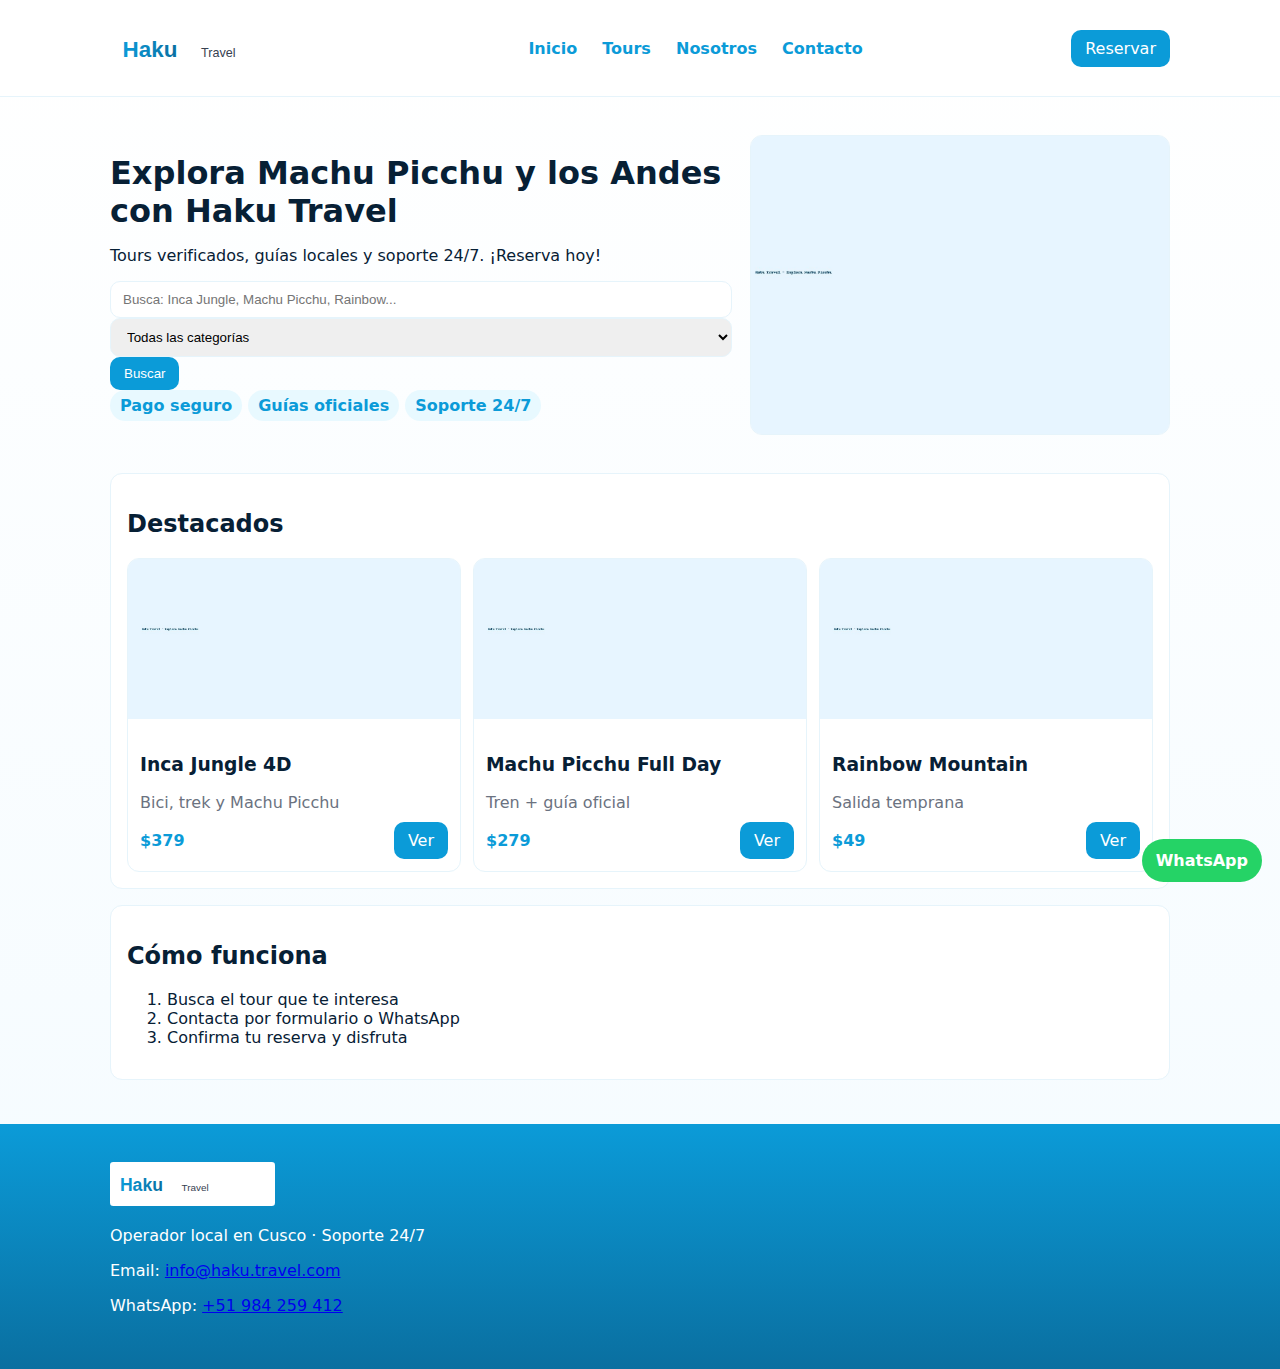
<file: index.html>
<!doctype html>
<html lang="es">
<head>
<meta charset="utf-8"/>
<meta name="viewport" content="width=device-width,initial-scale=1"/>
<title>Haku Travel — Tours a Machu Picchu y Cusco</title>
<meta name="description" content="Haku Travel - Operador local en Cusco. Reserva tours a Machu Picchu, Inca Jungle y más."/>
<link rel="icon" href="/assets/favicon.svg">
<link rel="stylesheet" href="/styles.css">
<script defer src="/script.js"></script>
</head>
<body>
<header class="site-header">
  <div class="wrap">
    <a class="brand" href="index.html"><img src="/assets/logo.svg" alt="Haku Travel" class="logo"/></a>
    <nav class="main-nav">
      <a href="index.html">Inicio</a>
      <a href="tours.html">Tours</a>
      <a href="about.html">Nosotros</a>
      <a href="contact.html">Contacto</a>
    </nav>
    <a class="btn book" href="booking.html">Reservar</a>
  </div>
</header>

<main class="wrap">
  <section class="hero">
    <div class="hero-left">
      <h1>Explora Machu Picchu y los Andes con Haku Travel</h1>
      <p class="lead">Tours verificados, guías locales y soporte 24/7. ¡Reserva hoy!</p>
      <form class="search" onsubmit="event.preventDefault(); goToTours()">
        <input id="qHome" class="input" placeholder="Busca: Inca Jungle, Machu Picchu, Rainbow..." />
        <select id="catHome" class="input">
          <option value="">Todas las categorías</option>
          <option value="Aventura">Aventura</option>
          <option value="Cultural">Cultural</option>
          <option value="Full Day">Full Day</option>
        </select>
        <button class="btn">Buscar</button>
      </form>
      <div class="badges"><span class="badge">Pago seguro</span><span class="badge">Guías oficiales</span><span class="badge">Soporte 24/7</span></div>
    </div>
    <div class="hero-right"><img src="/assets/banner.jpg" alt="Machu Picchu" class="hero-img"></div>
  </section>

  <section class="card">
    <h2>Destacados</h2>
    <div id="featuredGrid" class="grid"></div>
  </section>

  <section class="card">
    <h2>Cómo funciona</h2>
    <ol>
      <li>Busca el tour que te interesa</li>
      <li>Contacta por formulario o WhatsApp</li>
      <li>Confirma tu reserva y disfruta</li>
    </ol>
  </section>
</main>

<footer class="site-footer">
  <div class="wrap">
    <div class="f-left">
      <img src="/assets/logo.svg" class="logo-sm" alt="Haku Travel">
      <p>Operador local en Cusco · Soporte 24/7</p>
    </div>
    <div class="f-right">
      <p>Email: <a href="mailto:info@haku.travel.com">info@haku.travel.com</a></p>
      <p>WhatsApp: <a href="https://wa.me/51984259412">+51 984 259 412</a></p>
    </div>
  </div>
</footer>
<a class="wa" href="https://wa.me/51984259412" target="_blank">WhatsApp</a>
</body>
</html>
</file>
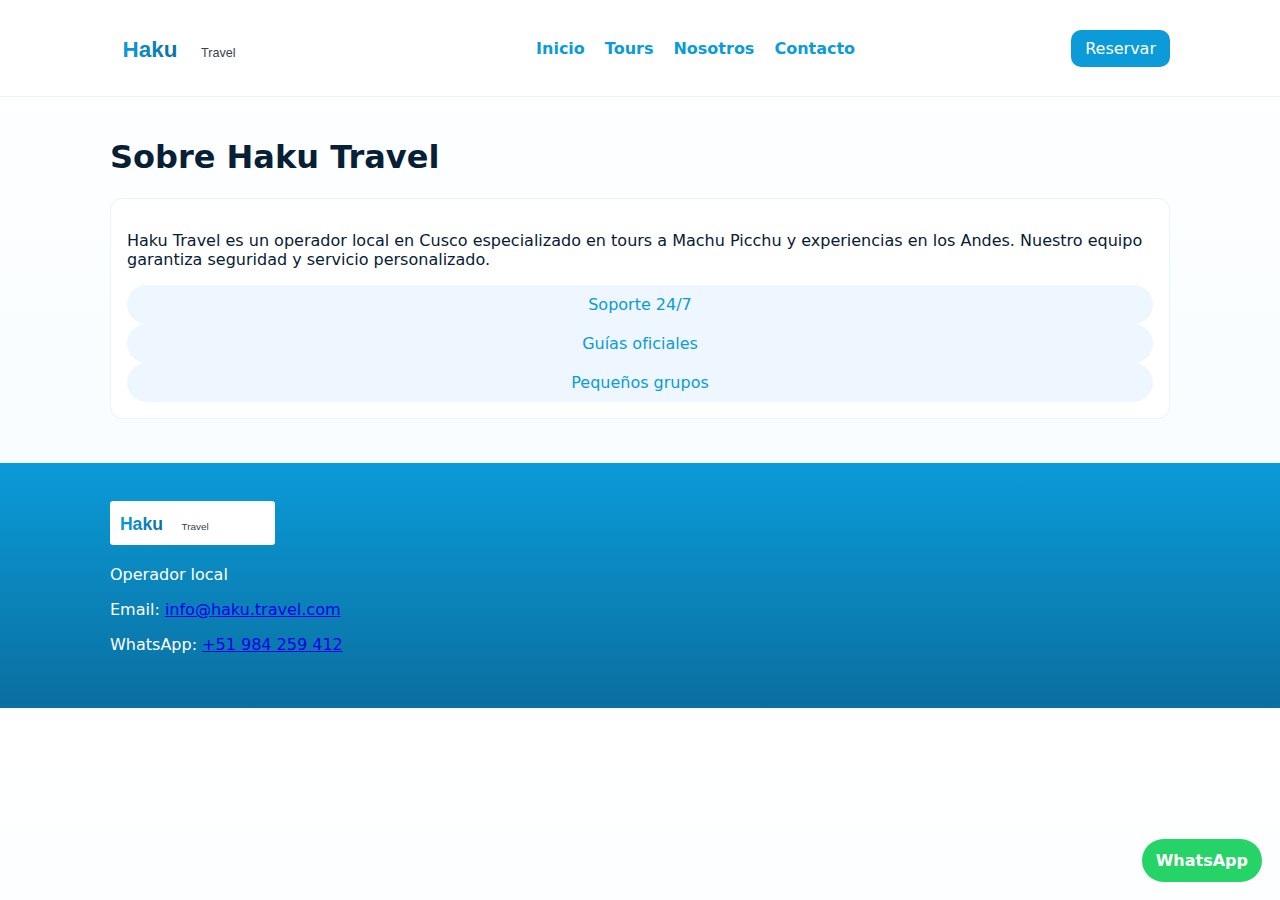
<file: about.html>
<!doctype html>
<html lang="es">
<head><meta charset="utf-8"/><meta name="viewport" content="width=device-width,initial-scale=1"/>
<title>Nosotros — Haku Travel</title><meta name="description" content="Haku Travel - Operador local en Cusco."/><link rel="icon" href="/assets/favicon.svg"><link rel="stylesheet" href="/styles.css"><script defer src="/script.js"></script></head>
<body>
<header class="site-header"><div class="wrap"><a class="brand" href="index.html"><img src="/assets/logo.svg" class="logo" alt="Haku Travel"></a><nav class="main-nav"><a href="index.html">Inicio</a><a href="tours.html">Tours</a><a href="about.html">Nosotros</a><a href="contact.html">Contacto</a></nav><a class="btn book" href="booking.html">Reservar</a></div></header>
<main class="wrap">
  <h1>Sobre Haku Travel</h1>
  <section class="card">
    <p>Haku Travel es un operador local en Cusco especializado en tours a Machu Picchu y experiencias en los Andes. Nuestro equipo garantiza seguridad y servicio personalizado.</p>
    <div class="grid-3"><div class="pill">Soporte 24/7</div><div class="pill">Guías oficiales</div><div class="pill">Pequeños grupos</div></div>
  </section>
</main>
<footer class="site-footer"><div class="wrap"><div class="f-left"><img src="/assets/logo.svg" class="logo-sm" alt="Haku Travel"><p>Operador local</p></div><div class="f-right"><p>Email: <a href="mailto:info@haku.travel.com">info@haku.travel.com</a></p><p>WhatsApp: <a href="https://wa.me/51984259412">+51 984 259 412</a></p></div></div></footer>
<a class="wa" href="https://wa.me/51984259412" target="_blank">WhatsApp</a>
</body>
</html>
</file>
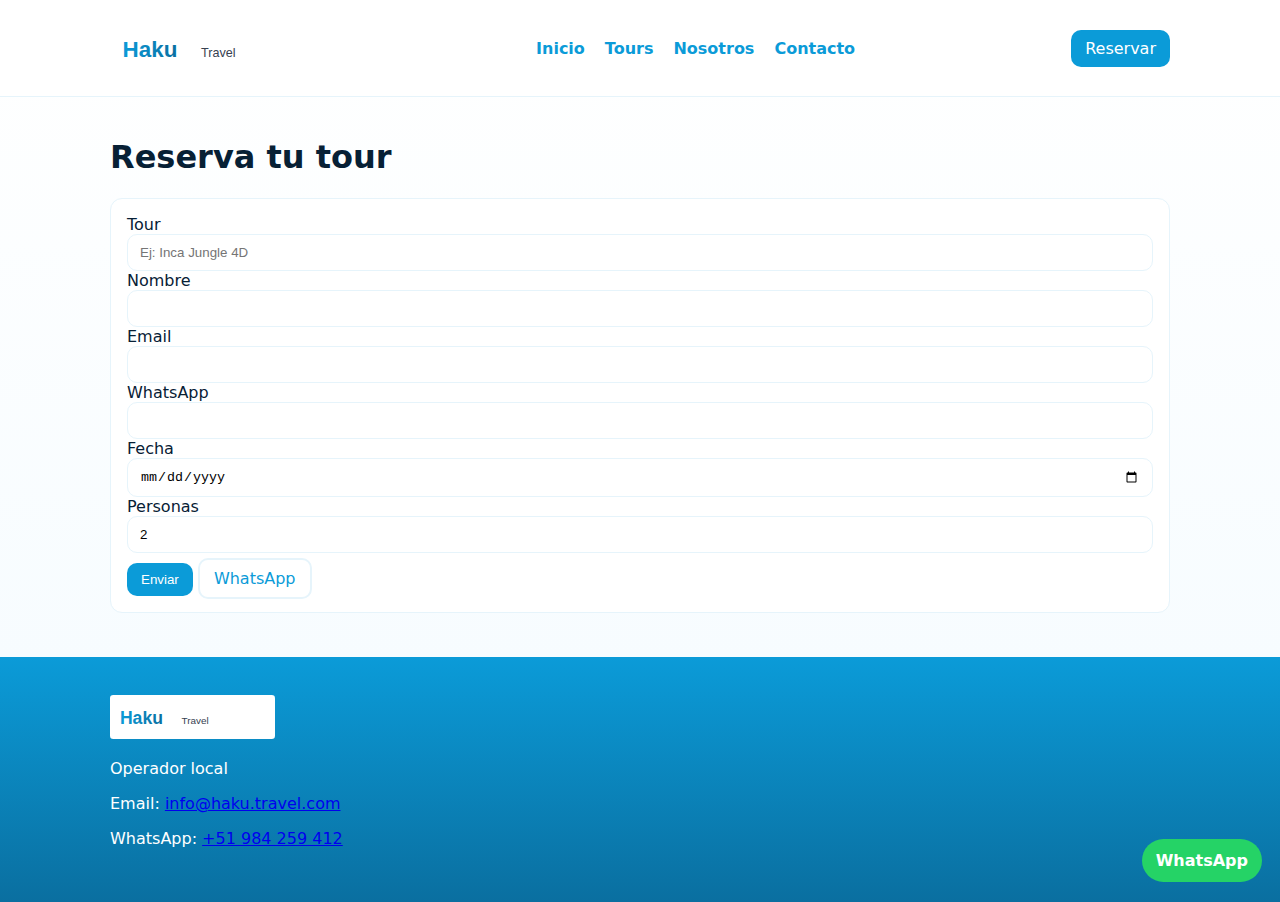
<file: booking.html>
<!doctype html>
<html lang="es">
<head><meta charset="utf-8"/><meta name="viewport" content="width=device-width,initial-scale=1"/><title>Reservas — Haku Travel</title><meta name="description" content="Reserva tu tour con Haku Travel."/><link rel="icon" href="/assets/favicon.svg"><link rel="stylesheet" href="/styles.css"><script defer src="/script.js"></script></head>
<body>
<header class="site-header"><div class="wrap"><a class="brand" href="index.html"><img src="/assets/logo.svg" class="logo" alt="Haku Travel"></a><nav class="main-nav"><a href="index.html">Inicio</a><a href="tours.html">Tours</a><a href="about.html">Nosotros</a><a href="contact.html">Contacto</a></nav><a class="btn book" href="booking.html">Reservar</a></div></header>
<main class="wrap">
  <h1>Reserva tu tour</h1>
  <section class="card">
    <form id="bookingForm" onsubmit="return bookMail(this)">
      <label>Tour <input class="input" name="tour" placeholder="Ej: Inca Jungle 4D" required></label>
      <label>Nombre <input class="input" name="name" required></label>
      <label>Email <input class="input" name="email" type="email" required></label>
      <label>WhatsApp <input class="input" name="phone" required></label>
      <label>Fecha <input class="input" name="date" type="date" required></label>
      <label>Personas <input class="input" name="pax" type="number" min="1" value="2" required></label>
      <div style="margin-top:10px"><button class="btn" type="submit">Enviar</button> <a class="btn outline" href="https://wa.me/51984259412" target="_blank">WhatsApp</a></div>
    </form>
  </section>
</main>
<footer class="site-footer"><div class="wrap"><div class="f-left"><img src="/assets/logo.svg" class="logo-sm" alt="Haku Travel"><p>Operador local</p></div><div class="f-right"><p>Email: <a href="mailto:info@haku.travel.com">info@haku.travel.com</a></p><p>WhatsApp: <a href="https://wa.me/51984259412">+51 984 259 412</a></p></div></div></footer>
<a class="wa" href="https://wa.me/51984259412" target="_blank">WhatsApp</a>
</body>
</html>
</file>
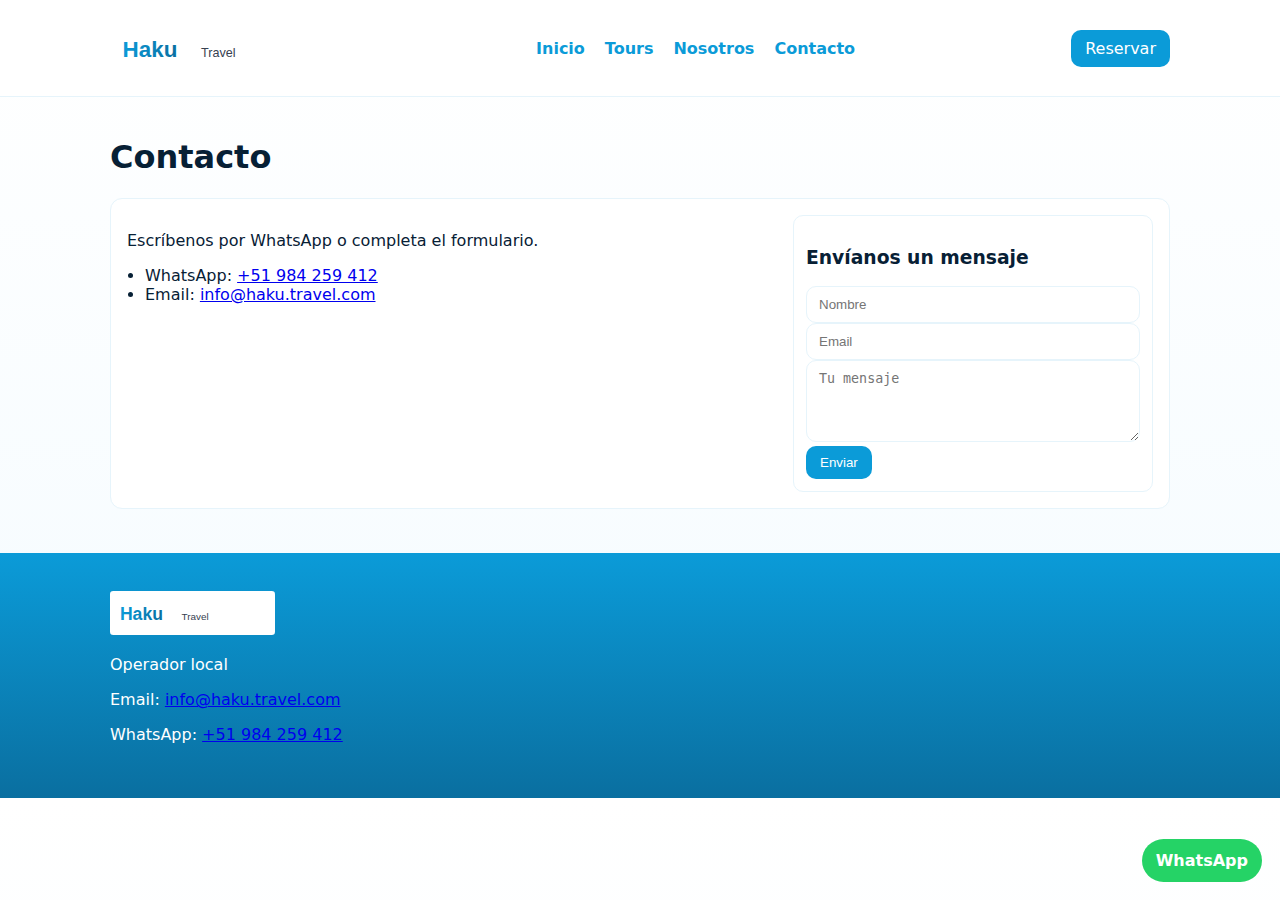
<file: contact.html>
<!doctype html>
<html lang="es">
<head><meta charset="utf-8"/><meta name="viewport" content="width=device-width,initial-scale=1"/><title>Contacto — Haku Travel</title><meta name="description" content="Contacta a Haku Travel."/><link rel="icon" href="/assets/favicon.svg"><link rel="stylesheet" href="/styles.css"><script defer src="/script.js"></script></head>
<body>
<header class="site-header"><div class="wrap"><a class="brand" href="index.html"><img src="/assets/logo.svg" class="logo" alt="Haku Travel"></a><nav class="main-nav"><a href="index.html">Inicio</a><a href="tours.html">Tours</a><a href="about.html">Nosotros</a><a href="contact.html">Contacto</a></nav><a class="btn book" href="booking.html">Reservar</a></div></header>
<main class="wrap">
  <h1>Contacto</h1>
  <section class="card two-col">
    <div>
      <p>Escríbenos por WhatsApp o completa el formulario.</p>
      <ul class="list"><li>WhatsApp: <a href="https://wa.me/51984259412">+51 984 259 412</a></li><li>Email: <a href="mailto:info@haku.travel.com">info@haku.travel.com</a></li></ul>
    </div>
    <aside class="box">
      <h3>Envíanos un mensaje</h3>
      <form onsubmit="return bookMail(this)">
        <input class="input" name="name" placeholder="Nombre" required>
        <input class="input" name="email" type="email" placeholder="Email" required>
        <textarea class="input" name="msg" rows="4" placeholder="Tu mensaje" required></textarea>
        <button class="btn" type="submit">Enviar</button>
      </form>
    </aside>
  </section>
</main>
<footer class="site-footer"><div class="wrap"><div class="f-left"><img src="/assets/logo.svg" class="logo-sm" alt="Haku Travel"><p>Operador local</p></div><div class="f-right"><p>Email: <a href="mailto:info@haku.travel.com">info@haku.travel.com</a></p><p>WhatsApp: <a href="https://wa.me/51984259412">+51 984 259 412</a></p></div></div></footer>
<a class="wa" href="https://wa.me/51984259412" target="_blank">WhatsApp</a>
</body>
</html>
</file>
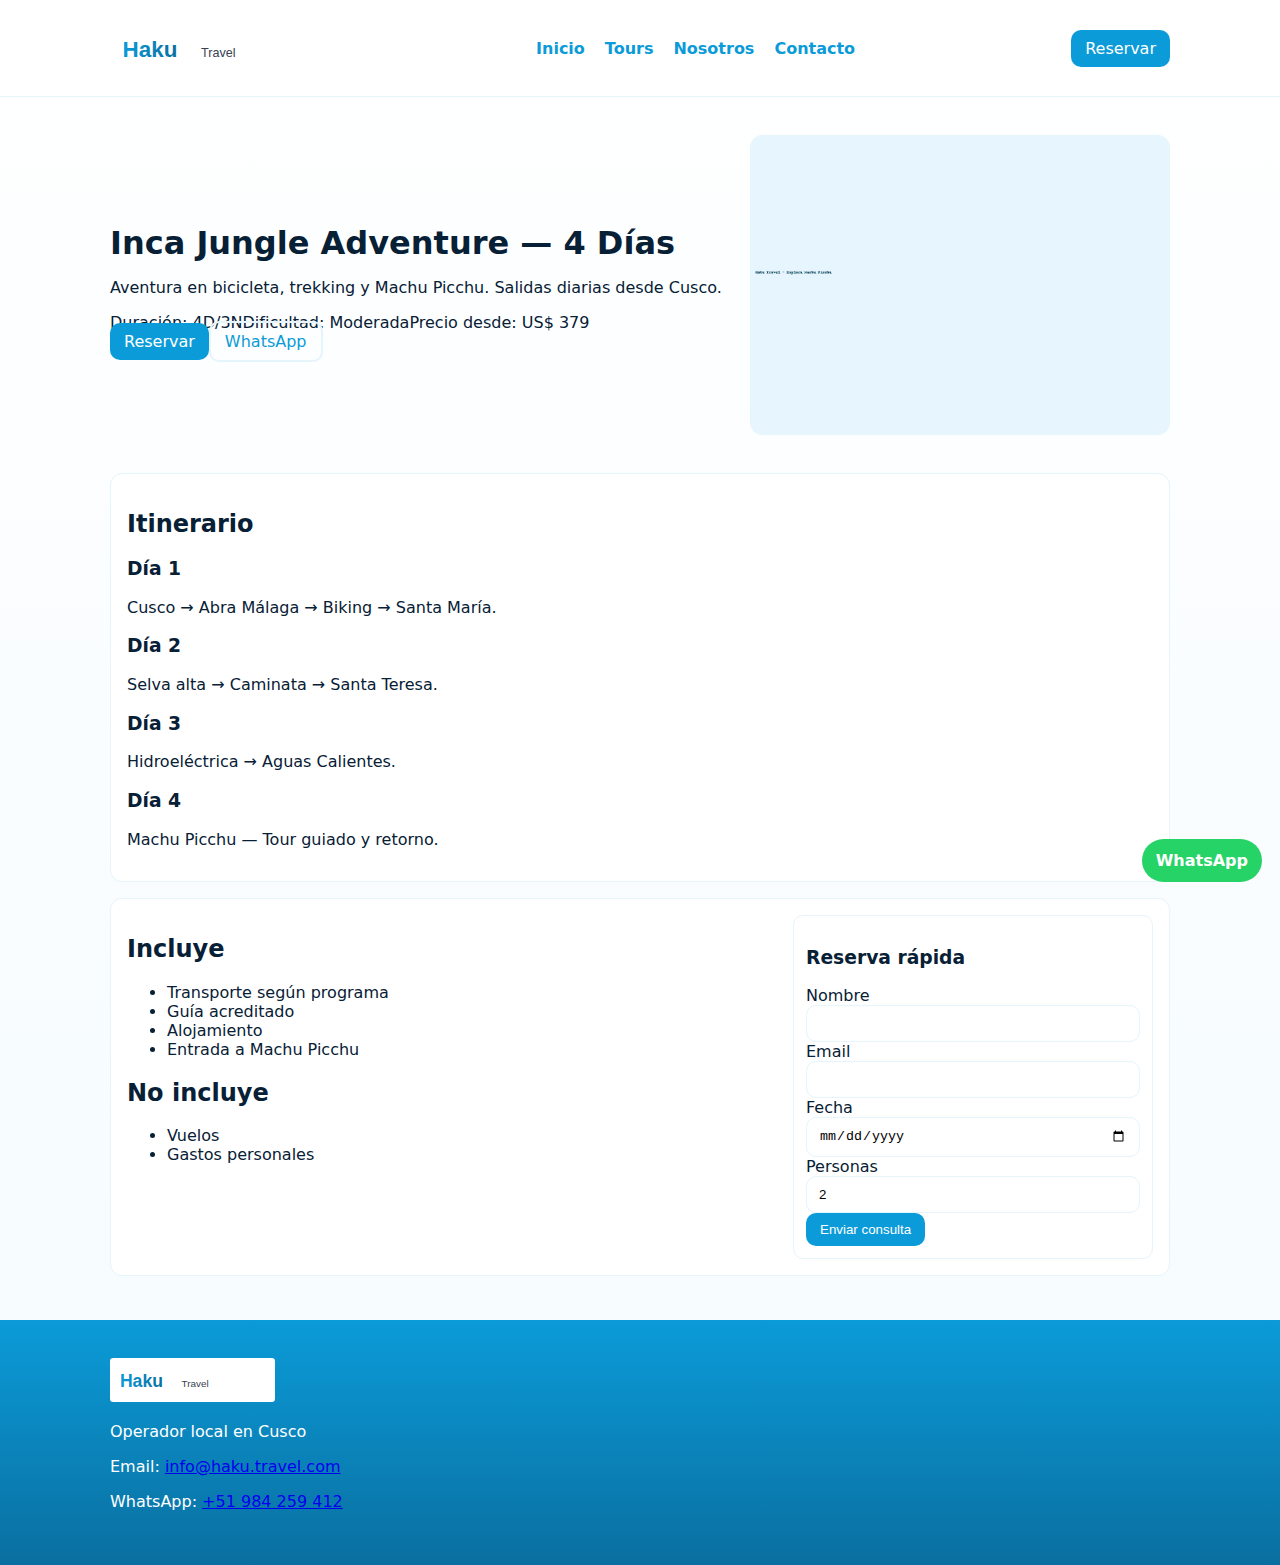
<file: tour-inca-jungle-4d.html>
<!doctype html>
<html lang="es">
<head>
<meta charset="utf-8"/><meta name="viewport" content="width=device-width,initial-scale=1"/>
<title>Inca Jungle 4D — Haku Travel</title>
<meta name="description" content="Inca Jungle 4D: bici, trekking y Machu Picchu. Reserva con Haku Travel."/>
<link rel="icon" href="/assets/favicon.svg">
<link rel="stylesheet" href="/styles.css">
<script defer src="/script.js"></script>
</head>
<body>
<header class="site-header"><div class="wrap"><a class="brand" href="index.html"><img src="/assets/logo.svg" class="logo" alt="Haku Travel"></a>
<nav class="main-nav"><a href="index.html">Inicio</a><a href="tours.html">Tours</a><a href="about.html">Nosotros</a><a href="contact.html">Contacto</a></nav>
<a class="btn book" href="booking.html">Reservar</a></div></header>

<main class="wrap">
  <section class="hero tour-hero">
    <div class="hero-left">
      <h1>Inca Jungle Adventure — 4 Días</h1>
      <p class="lead">Aventura en bicicleta, trekking y Machu Picchu. Salidas diarias desde Cusco.</p>
      <div class="meta"><span>Duración: 4D/3N</span><span>Dificultad: Moderada</span><span>Precio desde: US$ 379</span></div>
      <div class="cta-row"><a class="btn" href="booking.html?tour=Inca%20Jungle%204D">Reservar</a><a class="btn outline" href="https://wa.me/51984259412" target="_blank">WhatsApp</a></div>
    </div>
    <div class="hero-right"><img src="/assets/banner.jpg" alt="Inca Jungle" class="hero-img"></div>
  </section>

  <section class="card">
    <h2>Itinerario</h2>
    <article class="day"><h3>Día 1</h3><p>Cusco → Abra Málaga → Biking → Santa María.</p></article>
    <article class="day"><h3>Día 2</h3><p>Selva alta → Caminata → Santa Teresa.</p></article>
    <article class="day"><h3>Día 3</h3><p>Hidroeléctrica → Aguas Calientes.</p></article>
    <article class="day"><h3>Día 4</h3><p>Machu Picchu — Tour guiado y retorno.</p></article>
  </section>

  <section class="card two-col">
    <div>
      <h2>Incluye</h2>
      <ul><li>Transporte según programa</li><li>Guía acreditado</li><li>Alojamiento</li><li>Entrada a Machu Picchu</li></ul>
      <h2>No incluye</h2>
      <ul><li>Vuelos</li><li>Gastos personales</li></ul>
    </div>
    <aside class="box">
      <h3>Reserva rápida</h3>
      <form onsubmit="return bookMail(this)">
        <input name="tour" value="Inca Jungle 4D" hidden>
        <label>Nombre <input class="input" name="name" required></label>
        <label>Email <input class="input" name="email" type="email" required></label>
        <label>Fecha <input class="input" name="date" type="date" required></label>
        <label>Personas <input class="input" name="pax" type="number" min="1" value="2" required></label>
        <button class="btn" type="submit">Enviar consulta</button>
      </form>
    </aside>
  </section>
</main>

<footer class="site-footer"><div class="wrap"><div class="f-left"><img src="/assets/logo.svg" class="logo-sm" alt="Haku Travel"><p>Operador local en Cusco</p></div><div class="f-right"><p>Email: <a href="mailto:info@haku.travel.com">info@haku.travel.com</a></p><p>WhatsApp: <a href="https://wa.me/51984259412">+51 984 259 412</a></p></div></div></footer>
<a class="wa" href="https://wa.me/51984259412" target="_blank">WhatsApp</a>
</body>
</html>
</file>
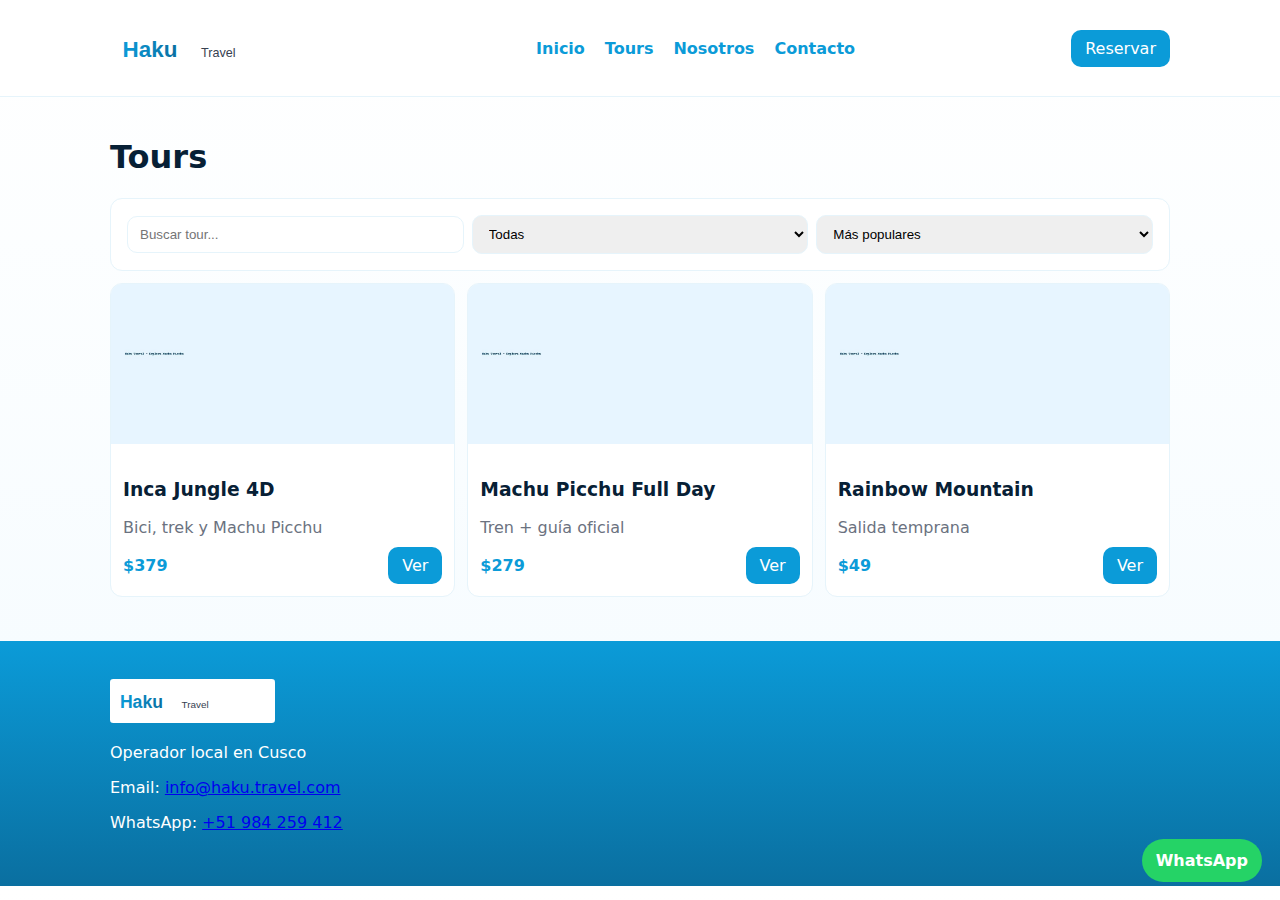
<file: tours.html>
<!doctype html>
<html lang="es">
<head>
<meta charset="utf-8"/><meta name="viewport" content="width=device-width,initial-scale=1"/>
<title>Tours — Haku Travel</title>
<meta name="description" content="Listado de tours en Haku Travel: Inca Jungle, Rainbow Mountain, Machu Picchu."/>
<link rel="icon" href="/assets/favicon.svg">
<link rel="stylesheet" href="/styles.css">
<script defer src="/script.js"></script>
</head>
<body>
<header class="site-header"><div class="wrap"><a class="brand" href="index.html"><img src="/assets/logo.svg" class="logo" alt="Haku Travel"></a>
<nav class="main-nav"><a href="index.html">Inicio</a><a href="tours.html">Tours</a><a href="about.html">Nosotros</a><a href="contact.html">Contacto</a></nav>
<a class="btn book" href="booking.html">Reservar</a></div></header>

<main class="wrap">
  <h1>Tours</h1>
  <div class="filters card">
    <input id="qTours" class="input" placeholder="Buscar tour..." oninput="renderTours()"/>
    <select id="catTours" class="input" onchange="renderTours()">
      <option value="">Todas</option><option value="Aventura">Aventura</option><option value="Cultural">Cultural</option><option value="Full Day">Full Day</option>
    </select>
    <select id="sortTours" class="input" onchange="renderTours()">
      <option value="popular">Más populares</option><option value="price_asc">Precio ↑</option><option value="price_desc">Precio ↓</option>
    </select>
  </div>

  <div id="toursGrid" class="grid"></div>
</main>

<footer class="site-footer"><div class="wrap"><div class="f-left"><img src="/assets/logo.svg" class="logo-sm" alt="Haku Travel"><p>Operador local en Cusco</p></div><div class="f-right"><p>Email: <a href="mailto:info@haku.travel.com">info@haku.travel.com</a></p><p>WhatsApp: <a href="https://wa.me/51984259412">+51 984 259 412</a></p></div></div></footer>
<a class="wa" href="https://wa.me/51984259412" target="_blank">WhatsApp</a>
</body>
</html>
</file>
<file: styles.css>
:root{--accent:#0b9bd8;--accent-dark:#0a6fa0;--muted:#6b7280;--border:#e6f4fb;--wrap:1100px;font-family:Inter,system-ui,-apple-system,'Segoe UI',Roboto,Arial}
*{box-sizing:border-box}body{margin:0;background:linear-gradient(180deg,#ffffff 0%,#f4fbff 100%);color:#072035}.wrap{max-width:var(--wrap);margin:0 auto;padding:20px}.site-header{background:#fff;border-bottom:1px solid var(--border);position:sticky;top:0;z-index:50}.site-header .wrap{display:flex;align-items:center;justify-content:space-between}.brand{display:flex;align-items:center;gap:12px;text-decoration:none;color:inherit}.logo{height:56px}.main-nav a{margin:0 10px;color:var(--accent);text-decoration:none;font-weight:700}.btn{background:var(--accent);color:#fff;padding:9px 14px;border-radius:10px;text-decoration:none;border:none;cursor:pointer}.btn.outline{background:transparent;border:2px solid var(--border);color:var(--accent)}.hero{display:grid;grid-template-columns:1fr 420px;gap:18px;align-items:center;padding:18px 0}.hero-left h1{margin:0;font-size:32px}.muted{color:var(--muted)}.input{padding:10px 12px;border-radius:10px;border:1px solid var(--border);width:100%}.badge{display:inline-block;background:#e8f9ff;color:var(--accent);padding:6px 10px;border-radius:999px;margin-right:6px;font-weight:700}.hero-img{width:100%;height:300px;object-fit:cover;border-radius:12px;border:1px solid var(--border)}.card{background:#fff;border:1px solid var(--border);border-radius:12px;padding:16px;margin-top:16px}.grid{display:grid;grid-template-columns:repeat(auto-fit,minmax(240px,1fr));gap:12px;margin-top:12px}.card-t{border:1px solid var(--border);border-radius:12px;overflow:hidden;background:#fff}.card-t img{width:100%;height:160px;object-fit:cover}.card-t .p{padding:12px}.two-col{display:grid;grid-template-columns:1fr 360px;gap:16px}.box{border:1px solid var(--border);padding:12px;border-radius:10px;background:#fff}.list{padding-left:18px}.site-footer{background:linear-gradient(180deg,#0b9bd8,#0a6fa0);color:#fff;margin-top:24px;padding:18px 0}.footer-top{display:flex;gap:16px;align-items:center}.logo-sm{height:44px}.footer-bottom{margin-top:10px;color:rgba(255,255,255,0.9)}.wa{position:fixed;right:18px;bottom:18px;background:#25D366;color:#fff;padding:12px 14px;border-radius:999px;text-decoration:none;font-weight:800}.filters{display:flex;gap:8px;align-items:center}.pill{background:#eef6ff;border-radius:999px;padding:10px;text-align:center;color:var(--accent)}@media(max-width:980px){.hero{grid-template-columns:1fr}.main-nav{display:none}.two-col{grid-template-columns:1fr}}
</file>
